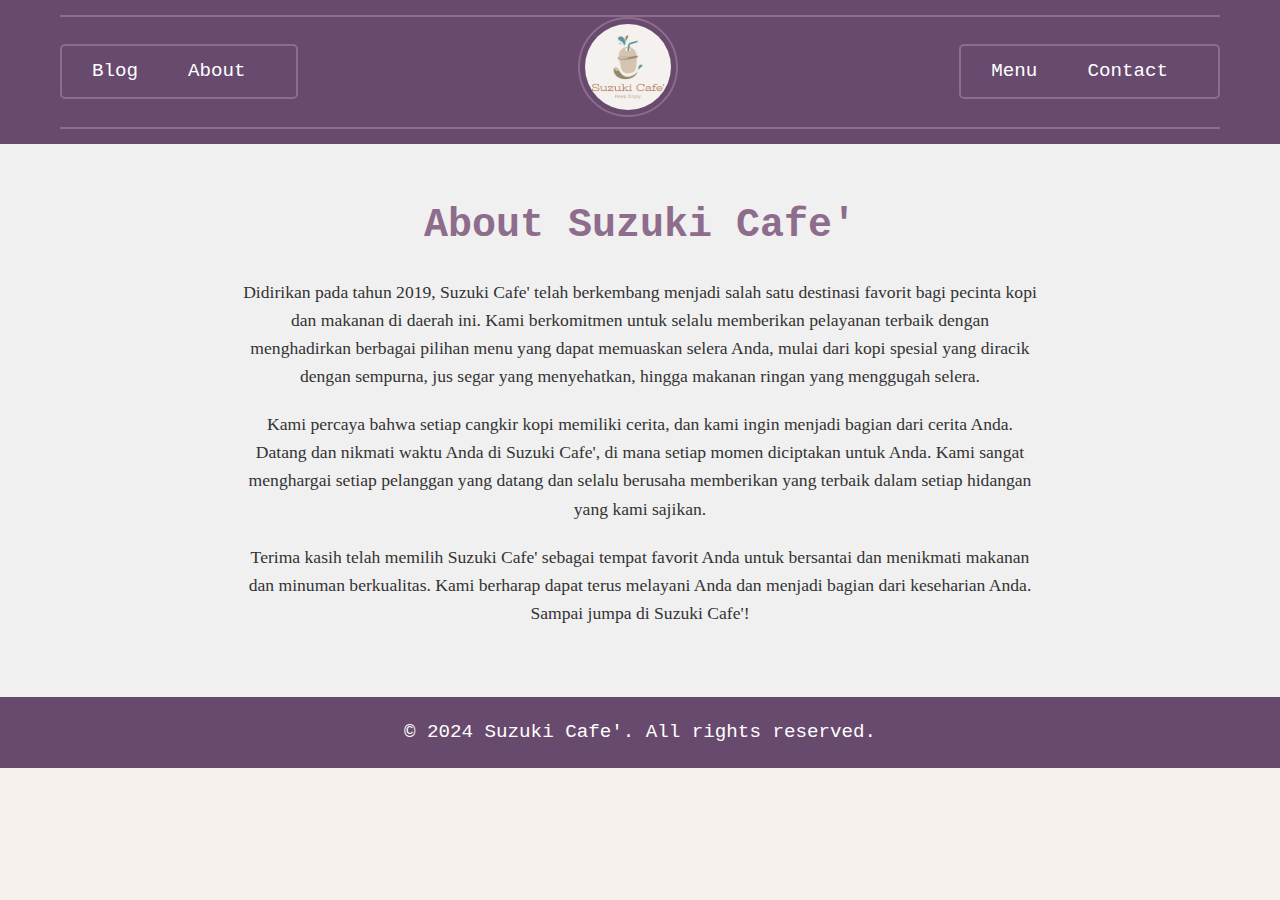
<file: about.html>
<!DOCTYPE html>
<html lang="en">
<head>
    <meta charset="UTF-8">
    <meta name="viewport" content="width=device-width, initial-scale=1.0">
    <title>About Us - Suzuki Cafe'</title>
    <link rel="stylesheet" href="css/styles.css">
    <link rel="stylesheet" href="https://cdnjs.cloudflare.com/ajax/libs/font-awesome/5.15.4/css/all.min.css"> <!-- Font Awesome for icons -->
</head>
<body>
    <header>
        <div class="container">
            <nav class="waist">
                <div class="left-links">
                    <ul>
                        <li><a href="blog.html">Blog</a></li>
                        <li><a href="about.html">About</a></li>
                    </ul>
                </div>
                <div class="logo">
                    <a href="index.html"><img src="images/logo.png" alt="Suzuki Cafe'"></a>
                </div>
                <div class="right-links">
                    <ul>
                        <li><a href="menu.html">Menu</a></li>
                        <li><a href="contact.html">Contact</a></li>
                    </ul>
                </div>
            </nav>
        </div>
    </header>

    <section id="about" class="about">
        <div class="container">
            <h2>About Suzuki Cafe'</h2>
            <p>Didirikan pada tahun 2019, Suzuki Cafe' telah berkembang menjadi salah satu destinasi favorit bagi pecinta kopi dan makanan di daerah ini. Kami berkomitmen untuk selalu memberikan pelayanan terbaik dengan menghadirkan berbagai pilihan menu yang dapat memuaskan selera Anda, mulai dari kopi spesial yang diracik dengan sempurna, jus segar yang menyehatkan, hingga makanan ringan yang menggugah selera.</p>
            <p>Kami percaya bahwa setiap cangkir kopi memiliki cerita, dan kami ingin menjadi bagian dari cerita Anda. Datang dan nikmati waktu Anda di Suzuki Cafe', di mana setiap momen diciptakan untuk Anda. Kami sangat menghargai setiap pelanggan yang datang dan selalu berusaha memberikan yang terbaik dalam setiap hidangan yang kami sajikan.</p>
            <p>Terima kasih telah memilih Suzuki Cafe' sebagai tempat favorit Anda untuk bersantai dan menikmati makanan dan minuman berkualitas. Kami berharap dapat terus melayani Anda dan menjadi bagian dari keseharian Anda. Sampai jumpa di Suzuki Cafe'!</p>
        </div>
    </section>

    <footer>
        <div class="container">
            <p>&copy; 2024 Suzuki Cafe'. All rights reserved.</p>
        </div>
    </footer>
</body>
</html>
</file>
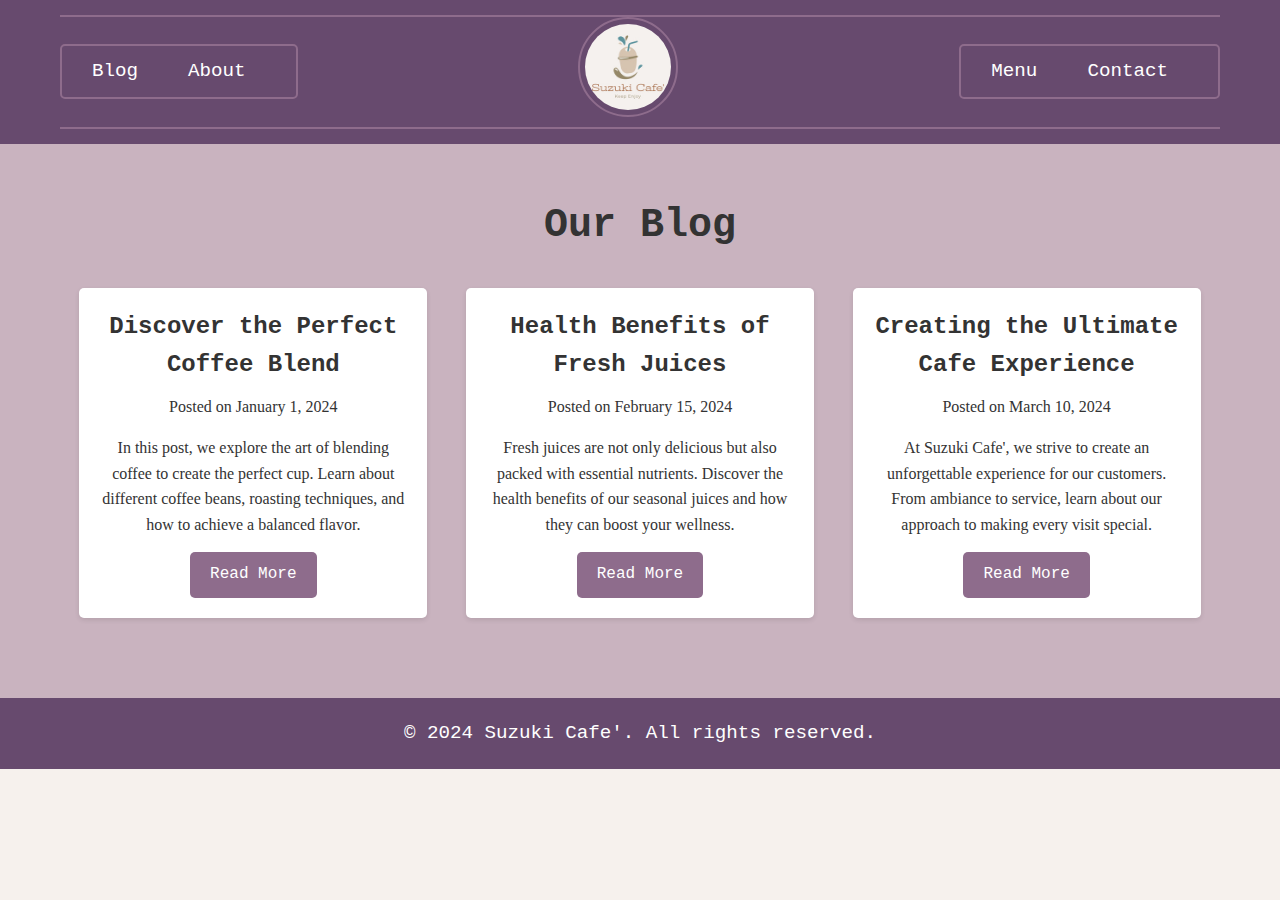
<file: blog.html>
<!DOCTYPE html>
<html lang="en">
<head>
    <meta charset="UTF-8">
    <meta name="viewport" content="width=device-width, initial-scale=1.0">
    <title>Blog - Suzuki Cafe'</title>
    <link rel="stylesheet" href="css/styles.css">
    <link rel="stylesheet" href="https://cdnjs.cloudflare.com/ajax/libs/font-awesome/5.15.4/css/all.min.css"> <!-- Font Awesome for icons -->
</head>
<body>
    <header>
        <div class="container">
            <nav class="waist">
                <div class="left-links">
                    <ul>
                        <li><a href="blog.html">Blog</a></li>
                        <li><a href="about.html">About</a></li>
                    </ul>
                </div>
                <div class="logo">
                    <a href="index.html"><img src="images/logo.png" alt="Suzuki Cafe'"></a>
                </div>
                <div class="right-links">
                    <ul>
                        <li><a href="menu.html">Menu</a></li>
                        <li><a href="contact.html">Contact</a></li>
                    </ul>
                </div>
            </nav>
        </div>
    </header>

    <section id="blog" class="blog">
        <div class="container">
            <h2>Our Blog</h2>
            <div class="blog-posts">
                <div class="blog-post">
                    <h3>Discover the Perfect Coffee Blend</h3>
                    <p>Posted on January 1, 2024</p>
                    <p>In this post, we explore the art of blending coffee to create the perfect cup. Learn about different coffee beans, roasting techniques, and how to achieve a balanced flavor.</p>
                    <a href="post1.html" class="btn">Read More</a>
                </div>
                <div class="blog-post">
                    <h3>Health Benefits of Fresh Juices</h3>
                    <p>Posted on February 15, 2024</p>
                    <p>Fresh juices are not only delicious but also packed with essential nutrients. Discover the health benefits of our seasonal juices and how they can boost your wellness.</p>
                    <a href="post2.html" class="btn">Read More</a>
                </div>
                <div class="blog-post">
                    <h3>Creating the Ultimate Cafe Experience</h3>
                    <p>Posted on March 10, 2024</p>
                    <p>At Suzuki Cafe', we strive to create an unforgettable experience for our customers. From ambiance to service, learn about our approach to making every visit special.</p>
                    <a href="post3.html" class="btn">Read More</a>
                </div>
            </div>
        </div>
    </section>

    <footer>
        <div class="container">
            <p>&copy; 2024 Suzuki Cafe'. All rights reserved.</p>
        </div>
    </footer>
</body>
</html>
</file>
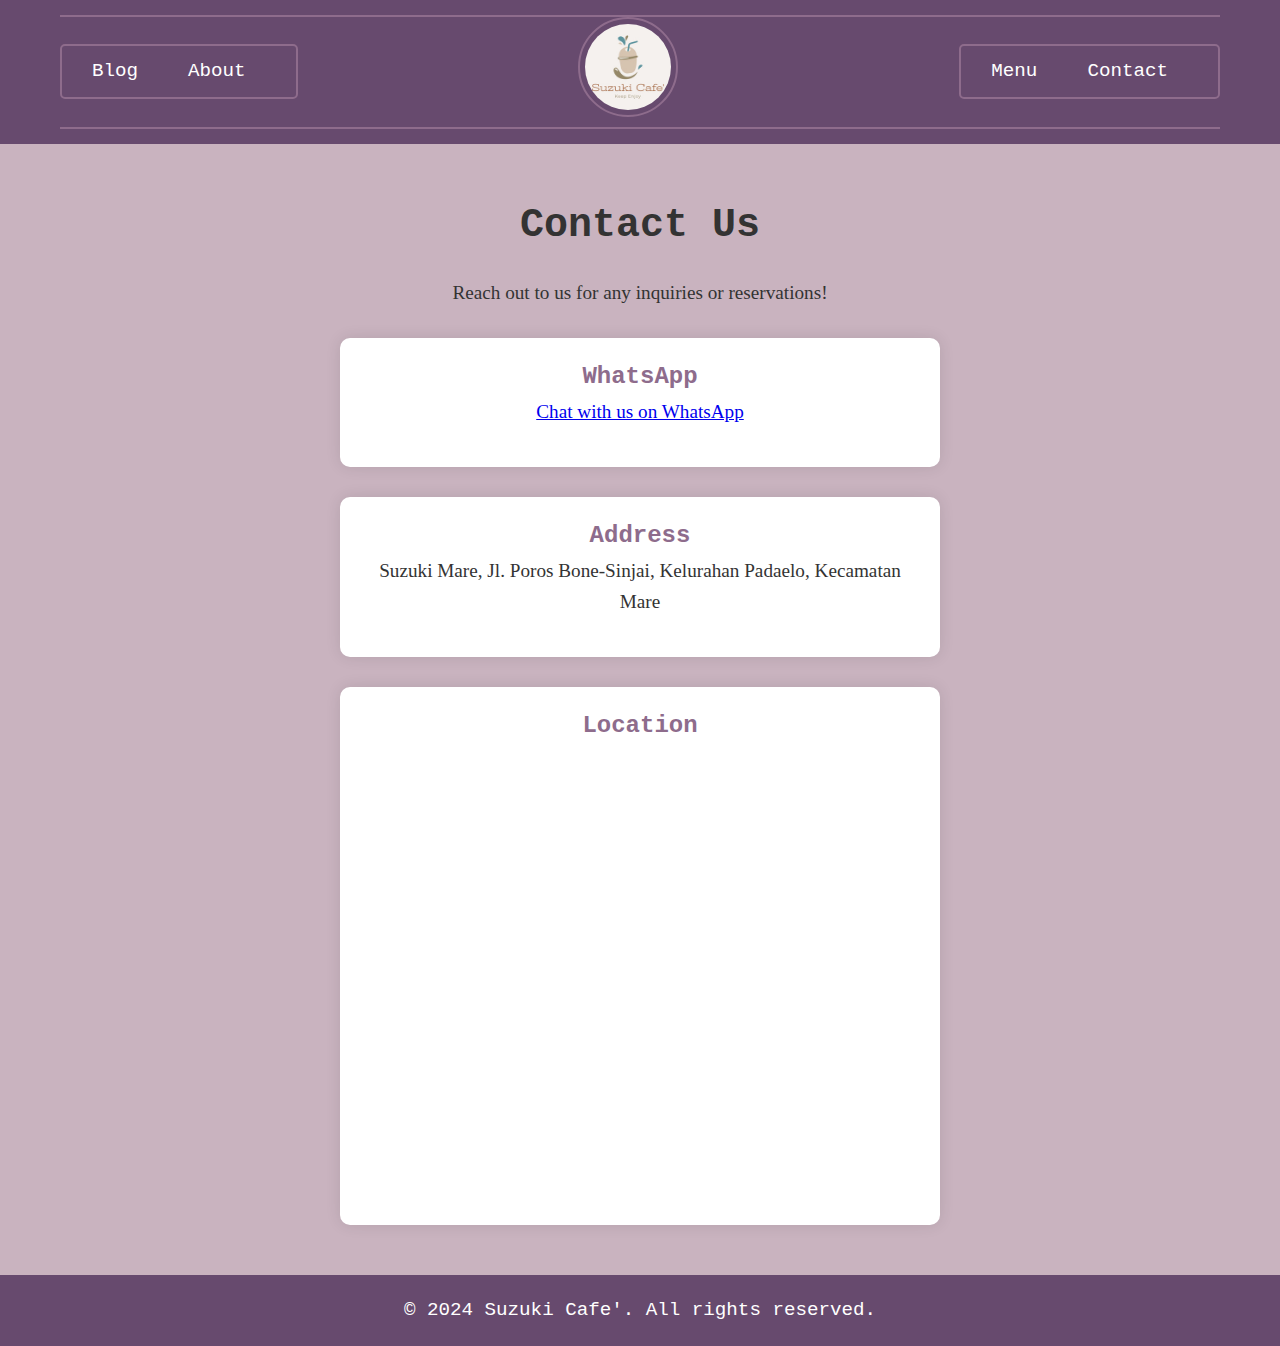
<file: contact.html>
<!DOCTYPE html>
<html lang="en">
<head>
    <meta charset="UTF-8">
    <meta name="viewport" content="width=device-width, initial-scale=1.0">
    <title>Contact - Suzuki Cafe'</title>
    <link rel="stylesheet" href="css/styles.css">
    <link rel="stylesheet" href="https://cdnjs.cloudflare.com/ajax/libs/font-awesome/5.15.4/css/all.min.css"> <!-- Font Awesome for icons -->
</head>
<body>
    <header>
        <div class="container">
            <nav class="waist">
                <div class="left-links">
                    <ul>
                        <li><a href="blog.html">Blog</a></li>
                        <li><a href="about.html">About</a></li>
                    </ul>
                </div>
                <div class="logo">
                    <a href="index.html"><img src="images/logo.png" alt="Suzuki Cafe'"></a>
                </div>
                <div class="right-links">
                    <ul>
                        <li><a href="menu.html">Menu</a></li>
                        <li><a href="contact.html">Contact</a></li>
                    </ul>
                </div>
            </nav>
        </div>
    </header>

    <section id="contact" class="contact">
        <div class="container">
            <h2>Contact Us</h2>
            <p>Reach out to us for any inquiries or reservations!</p>
            
            <div class="contact-info">
                <div class="contact-item">
                    <h3>WhatsApp</h3>
                    <p><a href="https://wa.me/+6285242054220" target="_blank">Chat with us on WhatsApp</a></p>
                </div>
                <div class="contact-item">
                    <h3>Address</h3>
                    <p>Suzuki Mare, Jl. Poros Bone-Sinjai, Kelurahan Padaelo, Kecamatan Mare</p>
                </div>
                <div class="contact-item">
                    <h3>Location</h3>
                    <iframe src="https://www.google.com/maps/embed?pb=!1m18!1m12!1m3!1d2349.5116759475927!2d120.34207532827966!3d-4.809560194606268!2m3!1f0!2f0!3f0!3m2!1i1024!2i768!4f13.1!3m3!1m2!1s0x2dbdd137c317ab39%3A0xb01d332777a0b433!2sSuzuki%20Cafe!5e0!3m2!1sen!2sid!4v1719873789311!5m2!1sen!2sid" width="600" height="450" style="border:0;" allowfullscreen="" aria-hidden="false" tabindex="0"></iframe>
                </div>
            </div>
        </div>
    </section>

    <footer>
        <div class="container">
            <p>&copy; 2024 Suzuki Cafe'. All rights reserved.</p>
        </div>
    </footer>
</body>
</html>
</file>
<file: css/styles.css>
* {
    margin: 0;
    padding: 0;
    box-sizing: border-box;
}

body {
    font-family: 'Courier New', monospace;
    line-height: 1.6;
    background-color: #f6f1ed; /* Warna background yang lembut */
    color: #333;
}

.container {
    max-width: 1200px;
    margin: 0 auto;
    padding: 0 20px;
}

/* Header Styles */
header {
    background-color: #674a6e; /* Deep purple */
    color: #fff;
    padding: 15px 0;
    box-shadow: 0 2px 5px rgba(0, 0, 0, 0.1);
}

.header-container {
    max-width: 1200px; /* Lebar maksimum header */
    margin: 0 auto; /* Posisi header di tengah */
    display: flex; /* Susun elemen secara horizontal */
    justify-content: space-between; /* Susun elemen ke sisi kiri dan kanan */
    align-items: center; /* Posisikan elemen di tengah vertikal */
}

.waist {
    display: flex;
    justify-content: space-between;
    align-items: center;
    border-top: 2px solid #8e6c8c; /* Garis atas */
    border-bottom: 2px solid #8e6c8c; /* Garis bawah */
}

nav ul {
    list-style-type: none;
    display: flex;
    align-items: center;
}

nav ul li {
    margin-right: 20px;
}

nav ul li a {
    color: #fff;
    text-decoration: none;
    font-size: 1.2em;
    padding: 10px 15px;
    border-radius: 5px;
    transition: background-color 0.3s ease;
}

nav ul li a:hover {
    background-color: #8e6c8c; /* Warna hover */
}

.logo {
    flex: 1; /* Logo mengambil ruang tersisa */
    text-align: center; /* Posisikan teks (logo) di tengah */
}

.logo img {
    max-width: 100px; /* Lebar maksimum gambar logo */
    height: auto; /* Tinggi gambar menyesuaikan proporsi */
    border: 2px solid #8e6c8c; /* Warna dan ketebalan border */
    border-radius: 50%; /* Membuat border berbentuk lingkaran */
    padding: 5px; /* Padding untuk memberi ruang di sekitar logo */
}

.left-links, .right-links {
    padding: 10px 15px; /* Padding untuk memberi ruang di sekitar link */
    border: 2px solid #8e6c8c; /* Garis tepi dengan warna purple yang sedikit lebih terang */
    border-radius: 5px; /* Sudut melengkung untuk kotak */
}

.left-links {
    order: 1; /* Menempatkan bagian kiri di posisi pertama */
}

.logo {
    order: 2; /* Menempatkan logo di posisi kedua (tengah) */
}

.right-links {
    order: 3; /* Menempatkan bagian kanan di posisi ketiga */
}

@media (max-width: 768px) {
    header {
        flex-direction: column; /* Tampilkan elemen header dalam satu kolom di layar kecil */
        align-items: flex-start; /* Posisikan elemen di kiri pada layar kecil */
    }

    nav ul {
        flex-direction: column; /* Tampilkan link dalam satu kolom di layar kecil */
        align-items: flex-start; /* Posisikan link di kiri pada layar kecil */
    }

    nav ul li {
        margin-right: 0; /* Hapus margin di layar kecil */
        margin-bottom: 10px; /* Tambahkan margin bottom di antara link */
    }

    .left-links, .right-links {
        margin-top: 10px; /* Tambahkan ruang di atas dan bawah pada link */
    }
}

/* Hero Section */
.hero {
    position: relative;
    height: 100vh;
    display: flex;
    justify-content: center;
    align-items: center;
    text-align: center;
    color: white;
    overflow: hidden;
}

.hero h2 {
    font-size: 3em;
    margin-bottom: 20px;
}

.hero p {
    font-size: 1.2em;
    margin-bottom: 20px;
    font-family: Comic Sans;
}

.hero .overlay {
    position: absolute;
    top: 0;
    left: 0;
    width: 100%;
    height: 100%;
    background: rgba(0, 0, 0, 0.5); /* Semi-transparent overlay */
    z-index: 1;
}

.hero .container {
    z-index: 2;
    position: relative;
}

.hero::before {
    content: '';
    position: absolute;
    top: 0;
    left: 0;
    width: 100%;
    height: 100%;
    background-size: cover;
    background-position: center;
    animation: slideBg 15s infinite;
    z-index: 0;
}

@keyframes slideBg {
    0% {
        background-image: url('images/b1.png');
    }
    33% {
        background-image: url('images/b2.png');
    }
    66% {
        background-image: url('images/b3.png');
    }
    100% {
        background-image: url('images/b1.png');
    }
}

.hero .btn {
    display: inline-block;
    background-color: #674a6e; /* Deep purple */
    color: #fff;
    padding: 10px 20px;
    text-decoration: none;
    border-radius: 5px;
    transition: background-color 0.3s ease;
}

.hero .btn:hover {
    background-color: #4a3750; /* Warna deep purple lebih gelap untuk hover */
}

/* Menu Section */
.menu {
    background-color: #c9b3bf; /* Taupe */
    padding: 100px 0;
    text-align: center;
}

.menu h2 {
    font-size: 3em;
    margin-bottom: 20px;
}

.menu .menu-items {
    display: flex;
    justify-content: center;
    flex-wrap: wrap;
}

.menu .menu-item {
    flex: 1 1 300px;
    background-color: #fff;
    margin: 20px;
    padding: 20px;
    text-align: left;
    border-radius: 10px;
    box-shadow: 0 0 10px rgba(0, 0, 0, 0.1);
}

.menu .menu-item h3 {
    font-size: 2em;
    margin-bottom: 10px;
}

.menu .menu-item p {
    font-size: 1.1em;
    font-family: Comic Sans;
}

.menu-item {
    margin-bottom: 20px;
    padding: 20px;
    background-color: #fff;
    border-radius: 5px;
    box-shadow: 0 2px 5px rgba(0, 0, 0, 0.1);
}

.menu-item img {
    max-width: 100%;
    height: auto;
    border-radius: 5px;
    margin-bottom: 10px;
}

/* About Section */
.about {
    background-color: #48516d; /* Indigo */
    color: #fff;
    padding: 100px 0;
    text-align: center;
}

.about h2 {
    font-size: 3em;
    margin-bottom: 20px;
}

.about p {
    font-size: 1.2em;
    margin-bottom: 20px;
    font-family: Comic Sans;
}

/* Contact Section */
.contact {
    background-color: #e0aaff; /* Blush */
    color: #333;
    padding: 100px 0;
    text-align: center;
}

.contact h2 {
    font-size: 3em;
    margin-bottom: 20px;
}

.contact p {
    font-size: 1.2em;
    margin-bottom: 20px;
    font-family: Comic Sans;
}

.contact form {
    max-width: 600px;
    margin: 0 auto;
    text-align: left;
}

.contact input,
.contact textarea {
    width: 100%;
    padding: 10px;
    margin-bottom: 20px;
    border: 1px solid #ccc;
    border-radius: 5px;
}

.contact .btn {
    background-color: #674a6e; /* Deep purple */
    color: #fff;
    padding: 10px 20px;
    border: none;
    border-radius: 5px;
    cursor: pointer;
    transition: background-color 0.3s ease;
}

.contact .btn:hover {
    background-color: #4a3750; /* Warna deep purple lebih gelap untuk hover */
}

/* Footer Styles */
footer {
    background-color: #674a6e; /* Deep purple */
    color: #fff;
    text-align: center;
    padding: 20px 0;
}

footer p {
    font-size: 1.2em;
}

/* CSS tambahan untuk tombol WhatsApp */
.whatsapp-button {
    text-align: center;
    margin-top: 20px;
}

.whatsapp-button .btn {
    display: inline-block;
    background-color: #4a3750; /* Warna hijau WhatsApp */
    color: #fff;
    text-decoration: none;
    padding: 12px 24px;
    border-radius: 5px;
    transition: background-color 0.3s ease;
}

.whatsapp-button .btn:hover {
    background-color: #128C7E; /* Warna hijau tua WhatsApp saat hover */
}



/* Blog Page */
.blog {
    background-color: #c9b3bf; /* Warna background untuk bagian blog */
    padding: 50px 20px;
    text-align: center;
}

.blog h2 {
    font-size: 2.5em;
    margin-bottom: 20px;
    color: #333;
}

.blog-posts {
    display: flex;
    justify-content: space-around;
    flex-wrap: wrap;
    margin-top: 30px;
}

.blog-post {
    width: 30%; /* Lebar masing-masing artikel blog */
    background-color: #fff;
    padding: 20px;
    margin-bottom: 30px;
    border-radius: 5px;
    box-shadow: 0 2px 5px rgba(0, 0, 0, 0.1);
    transition: transform 0.3s ease;
}

.blog-post:hover {
    transform: translateY(-5px); /* Efek mengangkat saat hover */
}

.blog-post img {
    width: 100%;
    border-radius: 5px;
    margin-bottom: 15px;
}

.blog-post h3 {
    font-size: 1.5em;
    margin-bottom: 10px;
}

.blog-post p.post-meta {
    color: #888;
    font-size: 0.9em;
    margin-bottom: 10px;
}

.blog-post p {
    line-height: 1.6;
    margin-bottom: 15px;
    font-family: Comic Sans;
}

.blog-post a.btn {
    display: inline-block;
    background-color: #8e6c8c; /* Warna latar belakang tombol */
    color: #fff;
    text-decoration: none;
    padding: 10px 20px;
    border-radius: 5px;
    transition: background-color 0.3s ease;
}

.blog-post a.btn:hover {
    background-color: #674a6e; /* Warna latar belakang tombol saat hover */
}

/* Responsive Styles */
@media (max-width: 1024px) {
    .blog-post {
        width: 45%; /* Lebar masing-masing artikel blog untuk layar medium */
    }
}

@media (max-width: 768px) {
    .blog h2 {
        font-size: 2em; /* Ukuran font heading lebih kecil untuk layar kecil */
    }

    .blog-post {
        width: 100%; /* Lebar masing-masing artikel blog untuk layar kecil */
    }
}

/* About Page */
.about {
    background-color: #f0f0f0;
    padding: 50px 20px;
    text-align: center;
}

.about h2 {
    font-size: 2.5em;
    margin-bottom: 20px;
    color: #8e6c8c;
}

.about p {
    font-size: 1.1em;
    line-height: 1.6;
    color: #333;
    margin-bottom: 20px;
    max-width: 800px;
    margin-left: auto;
    margin-right: auto;
    font-family: Comic Sans;
}

/* Menu Page */
.menu {
    background-color: #c9b3bf; /* Warna background untuk bagian blog */
    padding: 50px 20px;
    text-align: center;
}

.menu h2 {
    font-size: 2.5em;
    margin-bottom: 20px;
    color: #333;
}

/* Contact Page */
.contact {
    background-color: #c9b3bf;
    padding: 50px 20px;
    text-align: center;
}

.contact h2 {
    font-size: 2.5em;
    margin-bottom: 20px;
    color: #333;
}

.contact p {
    color: #333;
    line-height: 1.6;
    font-family: Comic Sans;
}

.contact-info {
    display: flex;
    flex-direction: column;
    align-items: center;
    gap: 30px;
    margin-top: 30px;
}

.contact-item {
    background-color: white;
    padding: 20px;
    border-radius: 10px;
    box-shadow: 0 0 15px rgba(0, 0, 0, 0.1);
    width: 100%;
    max-width: 600px;
    text-align: center;
}

.contact-item h3 {
    color: #8e6c8c;
    font-size: 1.5em;
}

.contact-item p {
    color: #333;
    line-height: 1.6;
}

.contact-item iframe {
    width: 100%;
    height: 450px;
    border: 0;
    border-radius: 10px;
}
</file>
